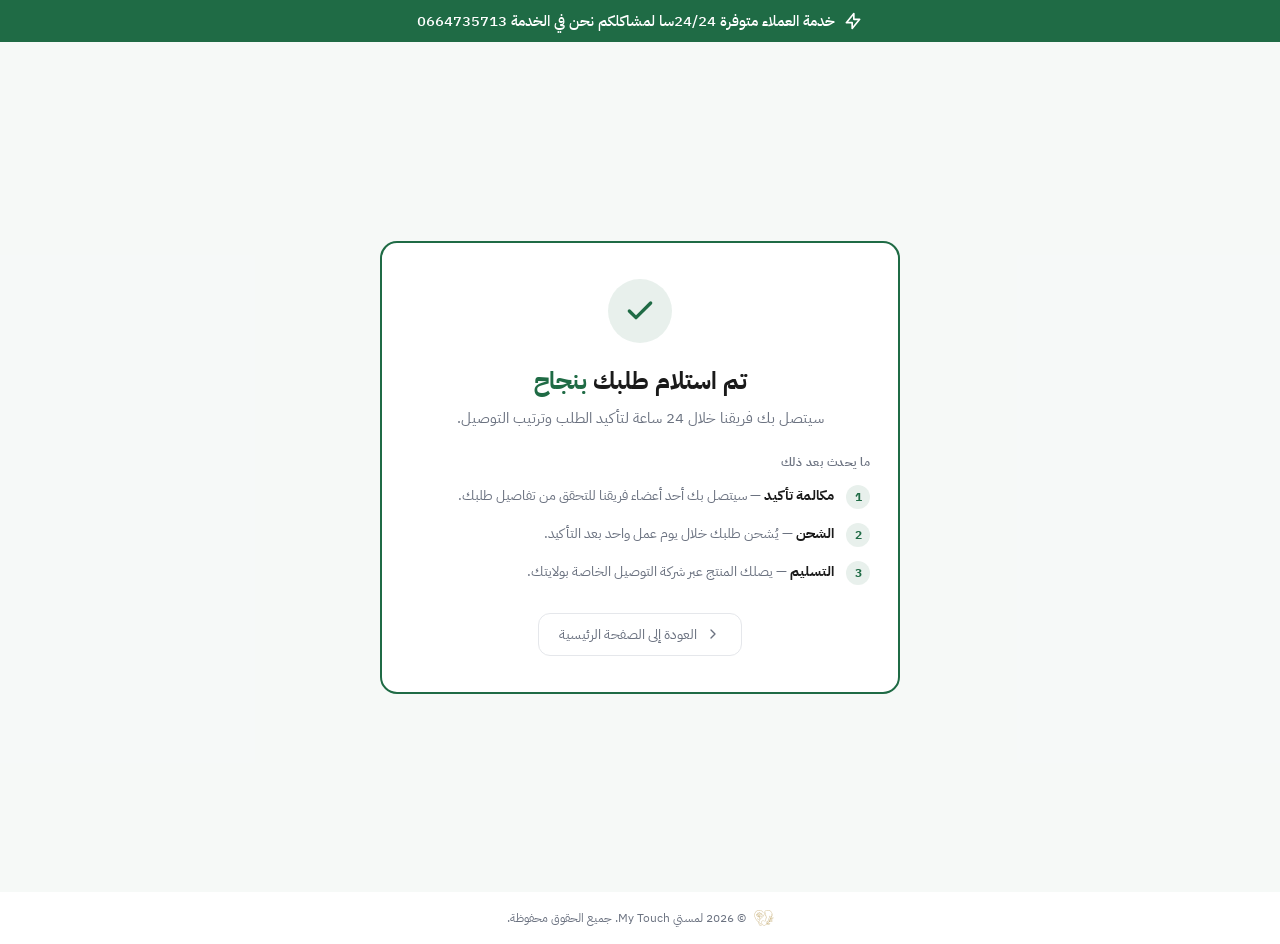
<file: thank-you.html>
<!DOCTYPE html>
<html lang="ar" dir="rtl">
<head>
<meta charset="UTF-8">
<meta name="viewport" content="width=device-width, initial-scale=1.0">
<title>تم استلام طلبك — لمستي My Touch</title>
<meta name="robots" content="noindex, nofollow">
<link rel="preconnect" href="https://fonts.googleapis.com">
<link rel="preconnect" href="https://fonts.gstatic.com" crossorigin>
<link href="https://fonts.googleapis.com/css2?family=IBM+Plex+Sans+Arabic:wght@400;500;600;700&display=swap" rel="stylesheet">
<link rel="stylesheet" href="assets/css/style.css">
<link rel="stylesheet" href="assets/css/thank-you.css">

<!-- Meta Pixel (نفس معرّف مشروع "زيت الافغاني" — نفس صاحب المتجر) -->
<script>
!function(f,b,e,v,n,t,s)
{if(f.fbq)return;n=f.fbq=function(){n.callMethod?
n.callMethod.apply(n,arguments):n.queue.push(arguments)};
if(!f._fbq)f._fbq=n;n.push=n;n.loaded=!0;n.version='2.0';
n.queue=[];t=b.createElement(e);t.async=!0;
t.src=v;s=b.getElementsByTagName(e)[0];
s.parentNode.insertBefore(t,s)}(window, document,'script',
'https://connect.facebook.net/en_US/fbevents.js');
fbq('init', '28107715758833852');
fbq('track', 'PageView');
</script>
<noscript><img height="1" width="1" style="display:none"
src="https://www.facebook.com/tr?id=28107715758833852&ev=PageView&noscript=1"
/></noscript>

<!-- TikTok Pixel (نفس معرّف مشروع "زيت الافغاني" — نفس صاحب المتجر) -->
<script>
!function (w, d, t) {
  w.TiktokAnalyticsObject=t;var ttq=w[t]=w[t]||[];ttq.methods=["page","track","identify","instances","debug","on","off","once","ready","alias","group","enableCookie","disableCookie","holdConsent","revokeConsent","grantConsent"],ttq.setAndDefer=function(t,e){t[e]=function(){t.push([e].concat(Array.prototype.slice.call(arguments,0)))}};for(var i=0;i<ttq.methods.length;i++)ttq.setAndDefer(ttq,ttq.methods[i]);ttq.instance=function(t){for(
var e=ttq._i[t]||[],n=0;n<ttq.methods.length;n++)ttq.setAndDefer(e,ttq.methods[n]);return e},ttq.load=function(e,n){var r="https://analytics.tiktok.com/i18n/pixel/events.js",o=n&&n.partner;ttq._i=ttq._i||{},ttq._i[e]=[],ttq._i[e]._u=r,ttq._t=ttq._t||{},ttq._t[e]=+new Date,ttq._o=ttq._o||{},ttq._o[e]=n||{};n=document.createElement("script")
;n.type="text/javascript",n.async=!0,n.src=r+"?sdkid="+e+"&lib="+t;e=document.getElementsByTagName("script")[0];e.parentNode.insertBefore(n,e)};

  ttq.load('D1ON4HJC77U5LQ99746G');
  // ttq.page() intentionally deferred to the body script below so the
  // pageview can carry content_id + identity when order params exist.
}(window, document, 'ttq');
</script>
</head>
<body class="ty-page">

<div class="topbar">
  <svg class="icon" viewBox="0 0 24 24" fill="none" stroke="currentColor" stroke-width="2" stroke-linecap="round" stroke-linejoin="round"><path d="M13 10V3L4 14h7v7l9-11h-7z"/></svg>
  <p>خدمة العملاء متوفرة 24/24سا لمشاكلكم نحن في الخدمة <span id="support-phone"></span></p>
</div>

<main class="ty-main">
  <div class="ty-card">

    <div class="ty-check">
      <svg viewBox="0 0 24 24" fill="none" stroke="currentColor" stroke-width="2.5" stroke-linecap="round" stroke-linejoin="round"><polyline points="4,12 9,17 20,6"/></svg>
    </div>

    <h1 class="ty-title">تم استلام طلبك <span>بنجاح</span></h1>
    <p class="ty-sub">سيتصل بك فريقنا خلال 24 ساعة لتأكيد الطلب وترتيب التوصيل.</p>

    <div class="ty-summary" id="summary">
      <div class="ty-summary__title">ملخص الطلب</div>
      <div class="ty-summary__row"><span>الاسم</span><span id="s-name">—</span></div>
      <div class="ty-summary__row"><span>الهاتف</span><span id="s-phone">—</span></div>
      <div class="ty-summary__row"><span>الولاية / البلدية</span><span id="s-location">—</span></div>
      <div class="ty-summary__row"><span>المنتج</span><span id="s-product">—</span></div>
      <div class="ty-summary__row"><span>الكمية</span><span id="s-quantity">—</span></div>
      <div class="ty-summary__row"><span>سعر المنتج</span><span id="s-product-price">—</span></div>
      <div class="ty-summary__row"><span>طريقة التوصيل</span><span id="s-delivery-type">—</span></div>
      <div class="ty-summary__row"><span>رسوم التوصيل</span><span id="s-delivery-price">—</span></div>
      <div class="ty-summary__row ty-summary__row--total"><span>المجموع الكلي</span><span id="s-total">—</span></div>
    </div>

    <div class="ty-steps">
      <div class="ty-steps__label">ما يحدث بعد ذلك</div>
      <div class="ty-step">
        <span class="ty-step__num">1</span>
        <span class="ty-step__text"><strong>مكالمة تأكيد</strong> — سيتصل بك أحد أعضاء فريقنا للتحقق من تفاصيل طلبك.</span>
      </div>
      <div class="ty-step">
        <span class="ty-step__num">2</span>
        <span class="ty-step__text"><strong>الشحن</strong> — يُشحن طلبك خلال يوم عمل واحد بعد التأكيد.</span>
      </div>
      <div class="ty-step">
        <span class="ty-step__num">3</span>
        <span class="ty-step__text"><strong>التسليم</strong> — يصلك المنتج عبر شركة التوصيل الخاصة بولايتك.</span>
      </div>
    </div>

    <a class="ty-back" href="./index.html">
      <svg viewBox="0 0 24 24" fill="none" stroke="currentColor" stroke-width="2" stroke-linecap="round" stroke-linejoin="round"><polyline points="15,18 9,12 15,6"/></svg>
      العودة إلى الصفحة الرئيسية
    </a>
  </div>
</main>

<footer class="ty-footer">
  <img src="assets/images/logo.svg" alt="لمستي My Touch">
  <span>© 2026 لمستي My Touch. جميع الحقوق محفوظة.</span>
</footer>

<script src="assets/js/product-details.js"></script>
<script>
// Reads order details from URL query params (same param names sent by
// assets/js/libs/sheets-orders.js → redirectToThankYou) and fills the card.
(function () {
  // Phone number in the top bar now comes from product-details.js
  // (the same single source of truth used on index.html), instead of
  // being written twice in two different files.
  if (typeof PRODUCT_DETAILS !== 'undefined') {
    const el = document.getElementById('support-phone');
    if (el) el.textContent = PRODUCT_DETAILS.phones.supportDisplay;
  }

  const params = new URLSearchParams(window.location.search);

  function set(id, key, fallback) {
    const el = document.getElementById(id);
    if (el) el.textContent = params.get(key) || fallback || "—";
  }

  set("s-name",           "name");
  set("s-phone",          "phone");
  set("s-product",        "product");
  set("s-quantity",       "quantity");
  set("s-product-price",  "product_price");
  set("s-delivery-type",  "delivery_type");
  set("s-delivery-price", "delivery_price");
  set("s-total",          "total_price");

  const wilaya  = params.get("wilaya")  || "";
  const commune = params.get("commune") || "";
  const locEl   = document.getElementById("s-location");
  if (locEl) locEl.textContent = [wilaya, commune].filter(Boolean).join(" / ") || "—";

  if (![...params.keys()].length) {
    document.getElementById("summary").style.display = "none";
  }

  // Purchase events are NOT fired here — they're fired from submitOrder()
  // in sheets-orders.js right after the order is confirmed written to the
  // Google Sheet, so a Purchase is never counted unless it actually landed.
  // This page is purely a confirmation/summary view.

  (async function trackThankYouPageView() {
    const phone = (params.get("phone") || "").trim();

    if (phone) {
      try {
        const digits = phone.replace(/[^\d]/g, "");
        const e164   = digits.startsWith("0") ? "+213" + digits.slice(1) : "+213" + digits;
        const buf    = await crypto.subtle.digest("SHA-256", new TextEncoder().encode(e164));
        const hash   = Array.from(new Uint8Array(buf)).map(b => b.toString(16).padStart(2, "0")).join("");
        if (typeof ttq !== "undefined") ttq.identify({ phone_number: hash });
      } catch (e) { /* identify is best-effort */ }
    }

    const rawContentId = params.get("content_id") || params.get("variant") || params.get("product") || "";
    const contentId = rawContentId
      ? rawContentId.toString().trim().toLowerCase().replace(/\s+/g, "-").slice(0, 60)
      : null;

    if (typeof ttq !== "undefined") {
      if (contentId) {
        ttq.track("PageView", {
          content_id   : contentId,
          content_ids  : [contentId],
          content_type : "product",
        });
      } else {
        ttq.page();
      }
    }
  })();
})();
</script>
</body>
</html>
</file>
<file: assets/css/style.css>
:root {
  --green: #1f6b45;
  --orange: #c9a15f;
  --yellow: #c9a15f;
  --text: #1a1a1a;
  --muted: #6b7280;
  --border: #e5e7eb;
  --radius-lg: 17px;
  --radius-md: 12px;
  --font: 'IBM Plex Sans Arabic', 'Segoe UI', Tahoma, Arial, sans-serif;
}

* { box-sizing: border-box; }

html, body {
  overflow-x: hidden;
  width: 100%;
}

body {
  margin: 0;
  font-family: var(--font);
  color: var(--text);
  background: #fff;
  direction: rtl;
}

img { max-width: 100%; display: block; }

/* Top bar */
.topbar {
  display: flex;
  align-items: center;
  justify-content: center;
  gap: 8px;
  padding: 10px 16px;
  background: var(--green);
  color: #fff;
  text-align: center;
}
.topbar .icon { width: 20px; height: 20px; flex-shrink: 0; }
.topbar p { margin: 0; font-size: 15px; font-weight: 500; }

/* Layout */
.page {
  background: rgba(31, 107, 69, 0.04);
  min-height: 100vh;
  padding-bottom: 90px; /* room for mobile buy bar */
}

.hero {
  display: flex;
  /*flex-wrap: wrap-reverse;*/
  justify-content: space-between;
  max-width: 1200px;
  margin: 0 auto;
  padding: 12px;
  gap: 12px;
}

/* Desktop gallery */
.gallery--desktop {
  width: 589px;
  max-width: 100%;
  position: sticky;
  top: 20px;
  align-self: flex-start;
  border-radius: var(--radius-md);
  overflow: hidden;
  border: 1px solid #f0eeee;
  background: #fafafa;
  aspect-ratio: 1 / 1;
}
.gallery--desktop img { width: 100%; height: 100%; object-fit: cover; }

.gallery--mobile { display: none; }

.product-panel {
  flex: 1;
  min-width: 0;
  width: 100%;
  max-width: 600px;
}

.product-title {
  font-size: 26px;
  font-weight: 600;
  text-align: center;
  margin: 0 0 12px;
  display: flex;
  align-items: center;
  justify-content: center;
  flex-wrap: wrap;
  gap: 14px;
}

.badge {
  display: inline-block;
  padding: 3px 10px;
  font-size: 14px;
  font-weight: bold;
  color: #fff;
  border-radius: 6px;
  white-space: nowrap;
}
.badge--yellow { background: var(--yellow); }
.badge--orange { background: var(--orange); border-radius: 17px; padding: 3px 10px; font-size: 12px; }

.product-description {
  font-size: 18px;
  color: #4b5563;
  text-align: right;
  white-space: pre-line;
  line-height: 1.7;
  margin: 0 0 16px;
}

.price-row { margin-bottom: 16px; display: flex; align-items: center; flex-wrap: wrap; gap: 10px; }
.price {
  font-size: 24px;
  font-weight: bold;
  color: var(--orange);
}
.price-original {
  font-size: 16px;
  font-weight: 500;
  color: var(--muted);
  text-decoration: line-through;
}
.discount-badge {
  background: var(--green);
  color: #fff;
  font-size: 12px;
  font-weight: 700;
  padding: 3px 9px;
  border-radius: 999px;
}

/* Order box */
.order-box {
  border: 2px solid var(--green);
  border-radius: var(--radius-lg);
  background: #fff;
  padding: 16px;
  margin-top: 10px;
}

.stars { color: #facc15; letter-spacing: 1px; font-size: 14px; }
.rating-value { font-size: 12px; color: var(--muted); }

/* Sticky compact header (mobile only) */
.mobile-sticky-header {
  display: none;
}
@media (max-width: 1023px) {
  .mobile-sticky-header {
    display: block;
    position: fixed;
    top: 0;
    right: 0;
    left: 0;
    z-index: 50;
    background: rgba(255,255,255,.95);
    backdrop-filter: blur(8px);
    box-shadow: 0 2px 10px rgba(0,0,0,.08);
    padding: 10px 16px;
    transform: translateY(-100%);
    opacity: 0;
    transition: transform .3s ease, opacity .3s ease;
    pointer-events: none;
  }
  .mobile-sticky-header.is-visible {
    transform: translateY(0);
    opacity: 1;
    pointer-events: auto;
  }
}
.mobile-sticky-header__top {
  display: flex;
  align-items: center;
  justify-content: space-between;
  gap: 8px;
  margin-bottom: 10px;
  min-width: 0;
}
.mobile-sticky-header__title {
  margin: 0;
  font-size: 19px;
  font-weight: 500;
  overflow: hidden;
  text-overflow: ellipsis;
  white-space: nowrap;
  min-width: 0;
  flex: 1;
}
.mobile-sticky-header__bottom {
  display: flex;
  align-items: center;
  justify-content: space-between;
  gap: 8px;
}
.mobile-sticky-header__price {
  margin: 0;
  font-size: 20px;
  font-weight: 500;
  color: var(--green);
}
.mobile-sticky-header__rating {
  display: flex;
  align-items: center;
  gap: 6px;
}

.order-form { display: flex; flex-direction: column; gap: 16px; }

.field-grid {
  display: grid;
  grid-template-columns: 1fr 1fr;
  gap: 12px;
}

.field {
  position: relative;
  border: 1px solid var(--border);
  border-radius: var(--radius-lg);
}
.field input,
.field select {
  width: 100%;
  padding: 14px 44px 14px 12px;
  border: none;
  border-radius: var(--radius-lg);
  font-size: 16px;
  text-align: right;
  font-family: inherit;
  background: rgba(255,255,255,0.9);
  outline: none;
  appearance: none;
}
.field-icon {
  position: absolute;
  right: 14px;
  top: 50%;
  transform: translateY(-50%);
  width: 18px;
  height: 18px;
  color: #9ca3af;
  pointer-events: none;
}

.delivery-hint {
  display: flex;
  align-items: center;
  justify-content: space-between;
}
.delivery-hint__label { font-size: 16px; font-weight: 600; }

/* Packages */
.packages {
  display: flex;
  flex-direction: column;
  gap: 12px;
}
.package {
  position: relative;
  width: 100%;
  text-align: right;
  padding: 16px;
  border: 2px solid var(--border);
  border-radius: var(--radius-md);
  background: #fff;
  cursor: pointer;
  display: flex;
  align-items: center;
  justify-content: space-between;
  font-family: inherit;
  transition: border-color .2s;
}
.package__title { font-size: 16px; font-weight: bold; color: #374151; }
.package__price { font-size: 20px; font-weight: 900; color: #374151; }
.package__price b { font-size: 24px; }
.package__price-group { display: flex; flex-direction: column; align-items: flex-end; gap: 3px; }
.package__price-original { font-size: 13px; font-weight: 500; color: var(--muted); text-decoration: line-through; }
.package__price-line { display: flex; align-items: center; gap: 6px; }
.package__discount {
  background: var(--green);
  color: #fff;
  font-size: 11px;
  font-weight: 700;
  padding: 2px 8px;
  border-radius: 999px;
}
.package--active {
  border-color: var(--green);
  background: linear-gradient(135deg, rgba(88,180,70,.03), rgba(88,180,70,.01));
}
.package--active .package__title,
.package--active .package__price { color: var(--green); }
.package__check {
  position: absolute;
  top: -8px;
  right: -8px;
  width: 28px;
  height: 28px;
  padding: 6px;
  border-radius: 50%;
  background: var(--green);
  color: #fff;
  display: none;
}
.package--active .package__check { display: block; }
.package__ribbon {
  position: absolute;
  top: -8px;
  left: -8px;
  background: #22c55e;
  color: #fff;
  font-size: 11px;
  font-weight: bold;
  padding: 3px 10px;
  border-radius: 999px;
}

/* Delivery method (home / stop-desk) */
.delivery-section { display: none; }
.delivery-section.visible { display: block; }
.delivery-section__label {
  display: block;
  font-size: 14px;
  font-weight: 600;
  color: #374151;
  margin-bottom: 8px;
}
.delivery-grid {
  display: grid;
  grid-template-columns: 1fr 1fr;
  gap: 10px;
}
.delivery-card {
  position: relative;
  text-align: right;
  padding: 12px 14px;
  border: 2px solid var(--border);
  border-radius: var(--radius-md);
  background: #fff;
  cursor: pointer;
  font-family: inherit;
  display: flex;
  flex-direction: column;
  gap: 2px;
}
.delivery-card--active {
  border-color: var(--green);
  background: linear-gradient(135deg, rgba(88,180,70,.03), rgba(88,180,70,.01));
}
.delivery-card__check {
  display: none;
  position: absolute;
  top: -8px;
  right: -8px;
  width: 24px;
  height: 24px;
  padding: 5px;
  border-radius: 50%;
  background: var(--green);
  color: #fff;
}
.delivery-card--active .delivery-card__check { display: block; }
.delivery-card__icon { font-size: 18px; }
.delivery-card__label { font-weight: bold; font-size: 14px; color: #374151; }
.delivery-card--active .delivery-card__label { color: var(--green); }
.delivery-card__sub { font-size: 12px; color: var(--muted); }
.delivery-card__price {
  font-family: inherit;
  font-size: 13px;
  font-weight: 700;
  color: var(--green);
  margin-top: 4px;
}

/* Notes textarea */
.field--textarea textarea {
  width: 100%;
  border: 1px solid var(--border);
  border-radius: var(--radius-lg);
  padding: 12px 14px;
  font-size: 15px;
  font-family: inherit;
  text-align: right;
  min-height: 70px;
  resize: vertical;
  outline: none;
}

/* Buy button */
.buy-btn {
  position: relative;
  width: 100%;
  padding: 18px;
  border: 2px solid rgba(255,255,255,.1);
  border-radius: 16px;
  background: var(--green);
  color: #fff;
  font-size: 22px;
  font-weight: bold;
  cursor: pointer;
  display: flex;
  align-items: center;
  justify-content: center;
  gap: 12px;
  overflow: visible;
}
.buy-btn__price-tag {
  position: absolute;
  top: -14px;
  left: -8px;
  background: #fff;
  color: var(--green);
  padding: 4px 10px;
  font-size: 18px;
  font-weight: bold;
  border-radius: 10px 10px 10px 2px;
  transform: rotate(-2deg);
  box-shadow: 0 2px 8px rgba(0,0,0,.15);
}

/* Order summary */
.summary-toggle {
  width: 100%;
  display: flex;
  align-items: center;
  justify-content: space-between;
  gap: 12px;
  padding: 14px 4px;
  margin-top: 6px;
  border: none;
  background: rgba(88,180,70,.03);
  border-radius: var(--radius-lg);
  color: var(--orange);
  font-weight: 600;
  font-size: 16px;
  cursor: pointer;
  font-family: inherit;
}
.summary-toggle__text { display: flex; flex-direction: column; align-items: flex-end; gap: 2px; }
.summary-toggle__text strong { color: var(--green); font-size: 14px; }
.summary-toggle__text small { color: var(--muted); font-size: 12px; }
.chevron { width: 18px; height: 18px; transition: transform .2s; }
.summary-toggle[aria-expanded="false"] .chevron { transform: rotate(180deg); }

.summary {
  background: #fff;
  border-radius: var(--radius-lg);
  box-shadow: 0 2px 10px rgba(0,0,0,.06);
  margin-top: 8px;
  overflow: hidden;
  transition: max-height .3s ease;
}
.summary[hidden] { display: none; }
.summary__line {
  display: flex;
  align-items: center;
  justify-content: space-between;
  gap: 12px;
  padding: 10px 12px;
}
.summary__item { display: flex; align-items: center; gap: 10px; }
.summary__qty {
  background: var(--orange);
  color: #fff;
  font-size: 12px;
  min-width: 32px;
  height: 16px;
  border-radius: 6px;
  display: flex;
  align-items: center;
  justify-content: center;
}
.summary__unit-price { font-weight: 600; }
.summary__name { flex: 1; text-align: right; font-size: 15px; margin: 0 8px; }
.summary__thumb { width: 56px; height: 56px; border-radius: 8px; object-fit: cover; border: 2px solid rgba(255,255,255,.8); }
.summary__row {
  display: flex;
  align-items: center;
  justify-content: space-between;
  padding: 14px 16px;
  font-size: 14px;
  background: linear-gradient(135deg, rgba(88,180,70,.03), rgba(255,136,26,.02));
}
.summary__row span:last-child {
  background: rgba(255,136,26,.08);
  color: var(--orange);
  font-weight: 600;
  padding: 4px 10px;
  border-radius: 8px;
  font-size: 13px;
}
.summary__row--total span:last-child { font-size: 18px; }

/* Mobile sticky buy bar */
.mobile-buybar {
  display: none;
  position: fixed;
  left: 0;
  bottom: 0;
  width: 100%;
  z-index: 40;
  background: #fff;
  padding: 8px 10px;
  box-shadow: 0 -2px 12px rgba(0,0,0,.08);
  align-items: center;
  gap: 10px;
}
.mobile-buybar__call {
  width: 40px;
  height: 40px;
  border-radius: 8px;
  overflow: hidden;
  flex-shrink: 0;
  background: #fff;
}
.mobile-buybar__cta {
  flex: 1;
  display: flex;
  align-items: center;
  justify-content: space-between;
  background: var(--green);
  color: #fff;
  border: none;
  border-radius: 12px;
  padding: 10px 16px;
  cursor: pointer;
  font-family: inherit;
}
.mobile-buybar__info { display: flex; flex-direction: column; align-items: flex-start; min-width: 0; }
.mobile-buybar__info b { font-size: 17px; }
.mobile-buybar__info small {
  font-size: 12px;
  opacity: .85;
  max-width: 160px;
  overflow: hidden;
  text-overflow: ellipsis;
  white-space: nowrap;
}
.mobile-buybar__label { display: flex; align-items: center; gap: 6px; font-weight: 600; }
.mobile-buybar__label svg { width: 18px; height: 18px; transform: rotate(180deg); }

/* Testimonials */
.testimonials { max-width: 700px; margin: 24px auto; padding: 0 16px 40px; }
.testimonials__heading {
  text-align: center;
  background: #e60000;
  color: #ffff00;
  padding: 8px 12px;
  border-radius: 6px;
  font-weight: 600;
  display: inline-block;
  width: 100%;
}
.testimonials__grid { display: flex; flex-direction: column; gap: 16px; margin-top: 16px; }
.testimonials__grid img { border-radius: 8px; width: 100%; height: auto; }

/* Responsive */
@media (max-width: 1023px) {
  .gallery--desktop { display: none; }
  .gallery--mobile {
    display: block;
    border-radius: var(--radius-md);
    overflow: hidden;
    border: 1px solid #f0eeee;
    background: #fafafa;
    aspect-ratio: 1 / 1;
    margin-bottom: 16px;
  }
  .gallery--mobile img { width: 100%; height: 100%; object-fit: cover; }
  .mobile-buybar { display: flex; }
  .page { padding-bottom: 76px; }
}

@media (max-width: 480px) {
  .product-title { font-size: 21px; }
  .field-grid { grid-template-columns: 1fr 1fr; gap: 8px; }
}
</file>
<file: assets/css/thank-you.css>
.ty-main {
  min-height: calc(100vh - 50px);
  display: flex;
  align-items: center;
  justify-content: center;
  padding: 32px 16px;
  background: rgba(31, 107, 69, 0.04);
}

.ty-card {
  max-width: 520px;
  width: 100%;
  background: #fff;
  border: 2px solid var(--green);
  border-radius: var(--radius-lg);
  padding: 36px 28px;
  text-align: center;
}

.ty-check {
  width: 64px;
  height: 64px;
  margin: 0 auto 20px;
  border-radius: 50%;
  background: rgba(31, 107, 69, 0.1);
  color: var(--green);
  display: flex;
  align-items: center;
  justify-content: center;
}
.ty-check svg { width: 32px; height: 32px; }

.ty-title {
  font-size: 24px;
  font-weight: 700;
  margin: 0 0 8px;
}
.ty-title span { color: var(--green); }

.ty-sub {
  color: var(--muted);
  font-size: 15px;
  margin: 0 0 24px;
}

.ty-summary {
  text-align: right;
  border: 1px solid var(--border);
  border-radius: var(--radius-md);
  overflow: hidden;
  margin-bottom: 28px;
}
.ty-summary__title {
  background: rgba(31, 107, 69, 0.06);
  color: var(--green);
  font-weight: 600;
  font-size: 13px;
  padding: 10px 14px;
  border-bottom: 1px solid var(--border);
}
.ty-summary__row {
  display: flex;
  align-items: center;
  justify-content: space-between;
  padding: 10px 14px;
  font-size: 14px;
  border-bottom: 1px solid var(--border);
}
.ty-summary__row:last-child { border-bottom: none; }
.ty-summary__row span:first-child { color: var(--muted); }
.ty-summary__row span:last-child { font-weight: 600; }
.ty-summary__row--total {
  background: rgba(255, 136, 26, 0.04);
}
.ty-summary__row--total span:last-child {
  color: var(--orange);
  font-size: 17px;
  font-weight: 700;
}

.ty-steps { text-align: right; margin-bottom: 28px; }
.ty-steps__label {
  font-size: 12px;
  font-weight: 600;
  color: var(--muted);
  letter-spacing: .04em;
  margin-bottom: 14px;
}
.ty-step {
  display: flex;
  align-items: flex-start;
  gap: 12px;
  margin-bottom: 14px;
}
.ty-step__num {
  flex-shrink: 0;
  width: 24px;
  height: 24px;
  border-radius: 50%;
  background: rgba(31, 107, 69, 0.1);
  color: var(--green);
  font-size: 12px;
  font-weight: 700;
  display: flex;
  align-items: center;
  justify-content: center;
}
.ty-step__text { font-size: 14px; color: var(--muted); }
.ty-step__text strong { color: var(--text); }

.ty-back {
  display: inline-flex;
  align-items: center;
  gap: 8px;
  border: 1px solid var(--border);
  border-radius: var(--radius-md);
  padding: 10px 20px;
  font-size: 14px;
  color: var(--muted);
  text-decoration: none;
}
.ty-back svg { width: 16px; height: 16px; transform: rotate(180deg); }

.ty-footer {
  display: flex;
  align-items: center;
  justify-content: center;
  gap: 8px;
  padding: 16px;
  color: var(--muted);
  font-size: 12px;
}
.ty-footer img { height: 20px; width: 20px; object-fit: contain; opacity: .6; }
</file>
